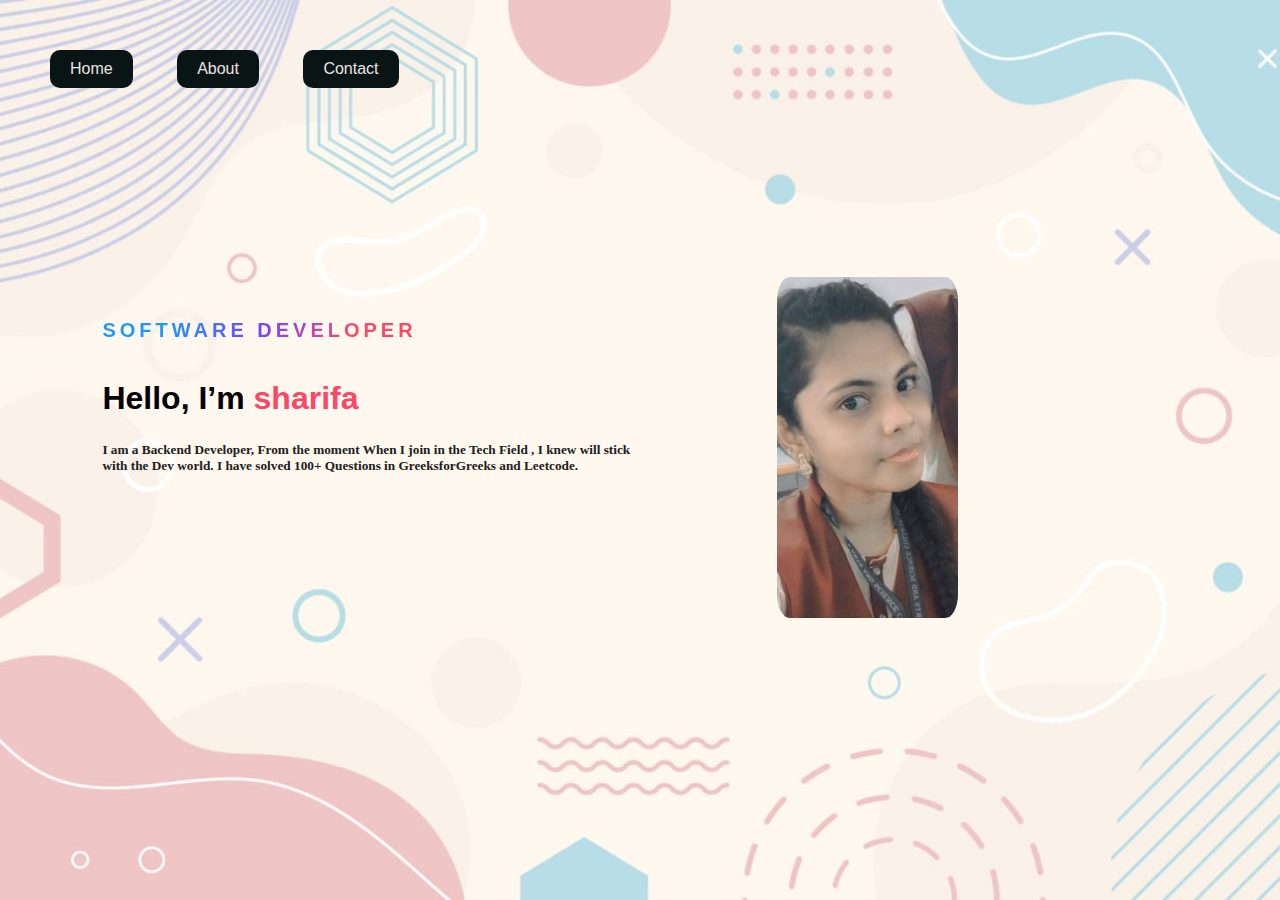
<file: 01-portfolio/index.html>
<!DOCTYPE html>
<html lang="en">
<head>
    <meta charset="UTF-8">
    <meta http-equiv="X-UA-Compatible" content="IE=edge">
    <meta name="viewport" content="width=device-width, initial-scale=1.0">
    <title>portfilo</title>
    <link rel="stylesheet" href="style.css">
</head>
<body>
    <div class="first">
        <nav>
            <ul>
                <li><a href="index.html">Home</a></li>
                <li><a href="about.html">About</a></li>
                <li><a href="contact.html">Contact</a></li>
            </ul>
        </nav>
        <div class="content">
            <h2><span class="title">Software Developer</span></h2><br>
            <h1>Hello, I’m <span>sharifa</span></h1>
            <h5><p>
                I am a Backend Developer,
                From the moment When I join in the Tech Field ,
                I knew will stick with the Dev world.
                I have solved 100+ Questions in GreeksforGreeks and Leetcode.
            </p></h5>
            <img src="images/pro.jpg" alt="profile" class="dp">
          </div>
    </div>
</body>
</html>
</file>
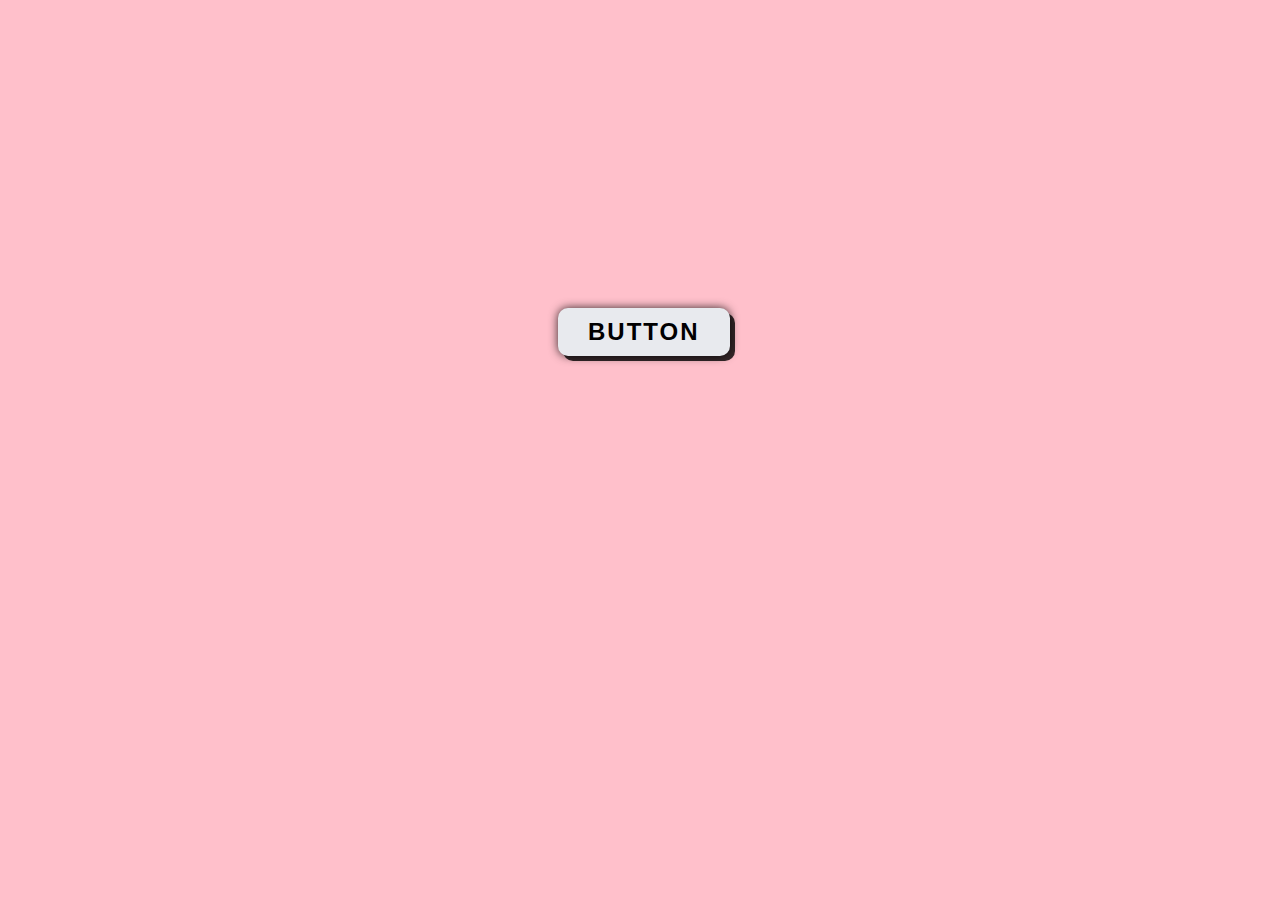
<file: color Generatot/index.html>
<!DOCTYPE html>
<html lang="en">

<head>
    <meta charset="UTF-8">
    <meta http-equiv="X-UA-Compatible" content="IE=edge">
    <meta name="viewport" content="width=device-width, initial-scale=1.0">
    <title>color</title>
    <link rel="stylesheet" href="style.css">
</head>

<body>
    <button class="btn">Button</button>
    <script src="main.js"></script>
</body>

</html>
</file>
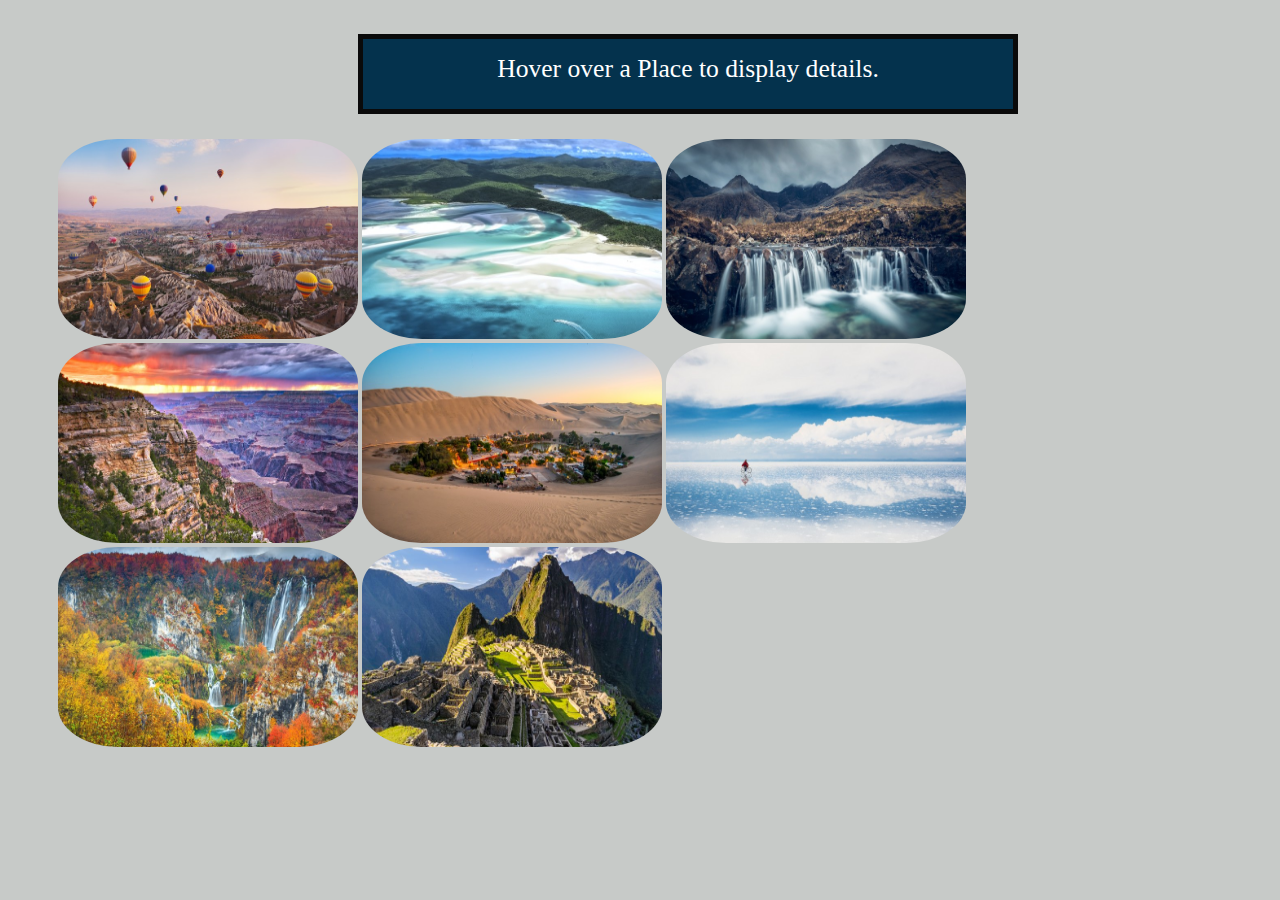
<file: photo Details/index.html>
<!DOCTYPE html>
<html lang="en">
<head>
    <meta charset="UTF-8">
    <meta http-equiv="X-UA-Compatible" content="IE=edge">
    <meta name="viewport" content="width=device-width, initial-scale=1.0">
    <link rel="stylesheet" href="style.css">
    <script src="main.js"></script>
    <title>Photo Details</title>
</head>
<body>
    <div class="content">
        <p id="pic">Hover over a Place to display details.</p>
        <img alt="Cappadocia " src="places/cappadocia.jpg" onmouseover="display(this)" onmouseout="revert()">
        <img alt="Whitehaven Beach " src="places/whitehaven.jpg" onmouseover="display(this)" onmouseout="revert()">
        <img alt="Fairy Pools " src="places/fairypool.jpg" onmouseover="display(this)" onmouseout="revert()">
        <img alt="Grand Canyon National Park" src="places/nationalpark.jpg" onmouseover="display(this)" onmouseout="revert()">
        <img alt="Huacachina village " src="places/huacachina.jpg" onmouseover="display(this)" onmouseout="revert()">
        <img alt="Salar de Uyuni" src="places/salar.jpg" onmouseover="display(this)" onmouseout="revert()">
        <img alt="The Plitvice Lakes National Park" src="places/plitvice.jpg" onmouseover="display(this)" onmouseout="revert()">
        <img alt="Machu Picchu" src="places/machupicchu.jpg" onmouseover="display(this)" onmouseout="revert()">
    </div>
</body>
</html>
</file>
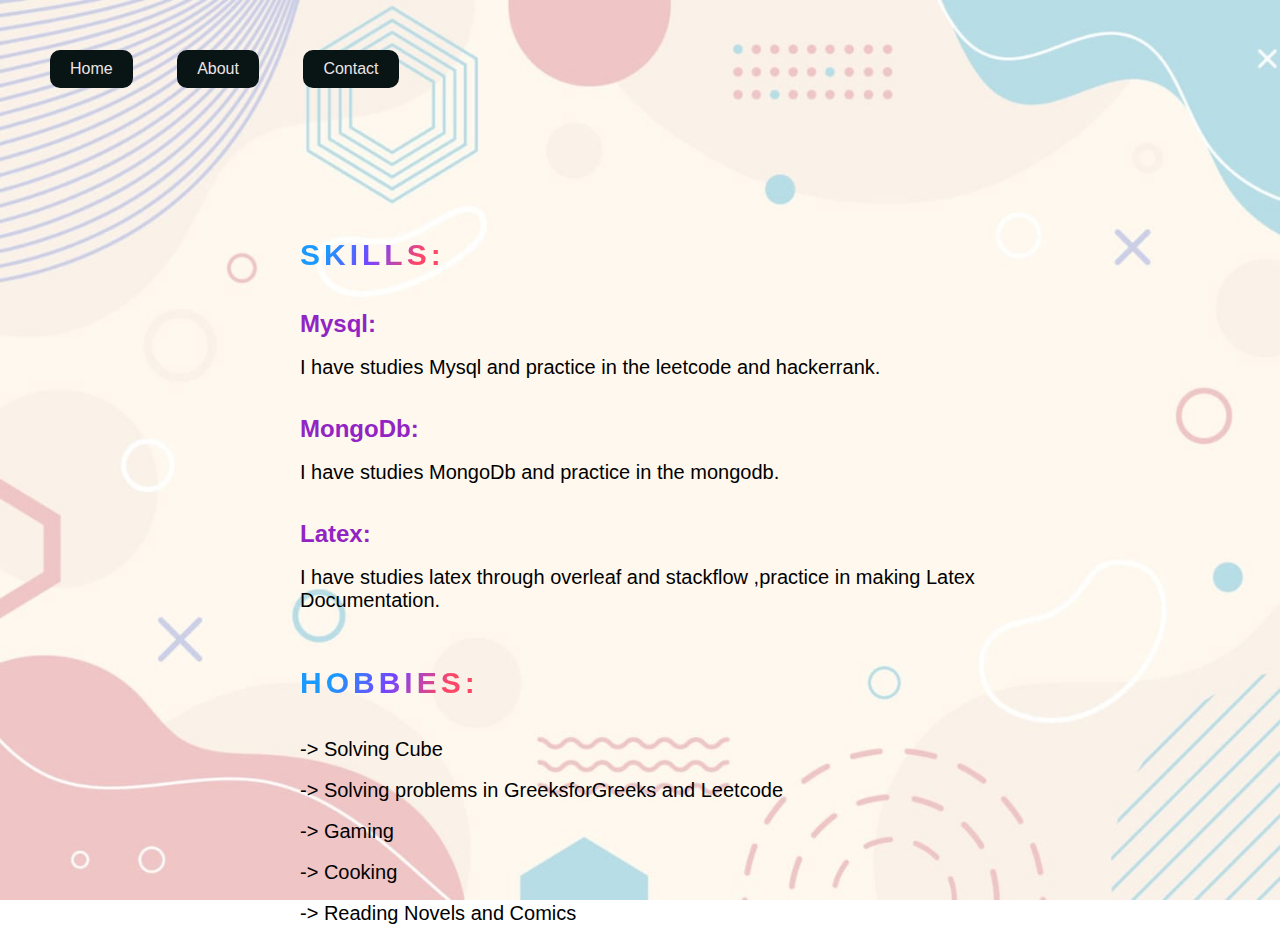
<file: 01-portfolio/about.html>
<!DOCTYPE html>
<html lang="en">
<head>
    <meta charset="UTF-8">
    <meta http-equiv="X-UA-Compatible" content="IE=edge">
    <meta name="viewport" content="width=device-width, initial-scale=1.0">
    <title>portfilo</title>
    <link rel="stylesheet" href="style.css">
    <link rel="stylesheet" href="style2.css">
</head>
<body>
    <div class="first">
        <nav>
            <ul>
                <li><a href="index.html">Home</a></li>
                <li><a href="about.html">About</a></li>
                <li><a href="contact.html">Contact</a></li>
            </ul>
        </nav>
        <div class="second">
            <h2><span class="title">Skills:</span></h2><br>
            <h2><span>Mysql:</span></h2><br>
            <p>
                I have studies Mysql and practice in the leetcode and hackerrank.
            </p><br><br>
            <h2><span>MongoDb:</span></h2><br>
            <p>
                I have studies MongoDb and practice in the mongodb.
            </p><br><br>
            <h2><span>Latex:</span></h2><br>
            <p>
                I have studies latex through overleaf and stackflow ,practice in making Latex Documentation.
            </p><br><br><br>
            <h2><span class="title">Hobbies:</span></h2><br>
            <p>-> Solving Cube</p><br>
            <p>-> Solving problems in GreeksforGreeks and Leetcode</p><br>
            <p>-> Gaming</p><br>
            <p>-> Cooking</p><br>
            <p>-> Reading Novels and Comics</p><br>
        </div>
    </div>
</body>
</html>
</file>
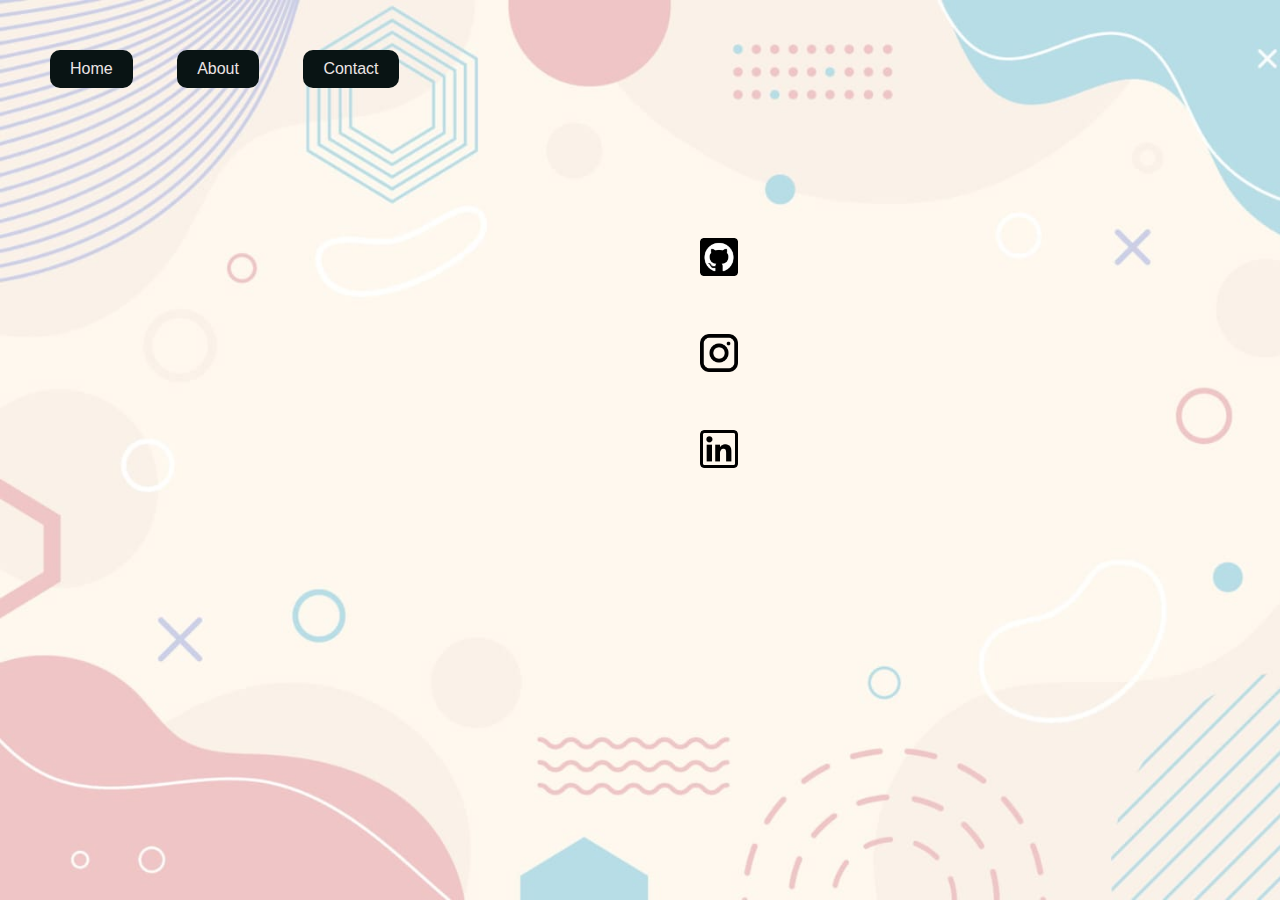
<file: 01-portfolio/contact.html>
<!DOCTYPE html>
<html lang="en">
<head>
    <meta charset="UTF-8">
    <meta http-equiv="X-UA-Compatible" content="IE=edge">
    <meta name="viewport" content="width=device-width, initial-scale=1.0">
    <title>portfilo</title>
    <link rel="stylesheet" href="style.css">
    <link rel="stylesheet" href="style2.css">
</head>
<body>
    <div class="first">
        <nav>
            <ul>
                <li><a href="index.html">Home</a></li>
                <li><a href="about.html">About</a></li>
                <li><a href="contact.html">Contact</a></li>
            </ul>
        </nav>
        <div class="third">
            <a href="https://github.com/Sharifa26" target="_blank"><img
                class="img" src="images/git.png"></a>
            <br><br><br><br>
            <a href="https://instagram.com/sharifa__26?igshid=ZDdkNTZiNTM=" target="_blank"><img class="img" src="images/instaIcon.png"></a>
            <br><br><br><br>
            <a href="https://www.linkedin.com/in/sharifa-shaikh-566a481a8/" target="_blank"><img class="img" src="images/linkedin.png"></a>
            <br><br><br><br>
            <a href="" target="_blank"></a>
        </div>
    </div>
</body>
</html>
</file>
<file: 01-portfolio/style.css>
* {
    margin: 0;
    padding: 0;
    box-sizing: border-box;
    font-family: "Poppins", sans-serif;
  }

  .first {
    width: 100%;
    height: 100vh;
    background: url(images/back.jpg);
    background-size: cover;
  }

  nav {
    display: flex;
    align-items: center;
    justify-content: space-between;
    padding: 30px;
  }

  nav ul li {
    list-style: none;
    display: inline-block;
    padding: 10px 20px;
    margin: 20px;
    background-color: rgb(9, 20, 20);
    border-radius: 10px;
  }

  nav ul li a {
    text-decoration: none;
    color: rgb(236, 228, 228);
    font-size: 16px;
    position: relative;
    padding: 5px 0;
  }

  nav ul li:hover {
    background-color: rgb(106, 128, 128);
  }

  .content {
    position: absolute;
    top: 35%;
    left: 8%;
  }
  .content p {
    width: 55%;
    color: #202020;
    margin-top: 25px;
    margin-bottom: 30px;
    font-family: 'MV Boli';
  }

  .content h1 span {
    color: #fd4766;
  }

  .content .title {
    color: #0a0a0a;
    font-size: 20px;
    text-transform: uppercase;
    letter-spacing: 4px;
    display: inline-block;
    margin-bottom: 20px;
    background: linear-gradient(
      120deg,
      #1c99fe 20.69%,
      #7644ff 50.19%,
      #fd4766 79.69%
    );
    -webkit-background-clip: text;
    -webkit-text-fill-color: transparent;
  }

  .dp {
    width: 18%;
    position: absolute;
    top: -20%;
    right: 15%;
    border-radius: 7%;
  }

  .second{
    margin-top: 100px;
    margin-left: 300px;
    margin-right:300px;
  }
</file>
<file: color Generatot/style.css>
.btn {
    margin: 300px 550px;
    outline: none;
    border: none;
    text-transform: uppercase;
    letter-spacing: 2px;
    font-size: 24px;
    background-color: rgb(232, 234, 238);
    padding: 10px 30px;
    border-radius: 10px;
    font-weight: bold;
    color: black;
    cursor: pointer;
    box-shadow: 5px 5px 0 rgba(0, 0, 0, 0.8), 0px 0px 10px rgba(0, 0, 0, 0.8);

}

.btn:active {
    outline: none;
    position: relative;
    top: 10px;
    left: 2px;
    box-shadow: none;
}
</file>
<file: photo Details/style.css>
body {
    display: flex;
    align-items: center;
    background-color: rgb(199, 202, 200)
}

.content {
    align-items: center;
    margin-left: 50px;
    margin-right: 50px;
    position: relative;
}


#pic {
    margin-left: 300px;
    width: 650px;
    height: 70px;
    border:5px solid rgb(10, 10, 10);
    background-color: rgb(4, 50, 77);
    background-repeat: no-repeat;
    color:white;
    background-size: 100%;
    font-family: Didot;
    font-size: 160%;
    line-height: 60px;
    text-align: center;
}

img {
    width: 300px;
    height: 200px;
    border-radius: 20%;
}
</file>
<file: 01-portfolio/style2.css>
* {
    margin: 0;
    padding: 0;
    box-sizing: border-box;
    font-family: "Poppins", sans-serif;
}

.second .title {
    color: #0a0a0a;
    font-size: 30px;
    text-transform: uppercase;
    letter-spacing: 4px;
    display: inline-block;
    margin-bottom: 20px;
    background: linear-gradient(
      120deg,
      #1c99fe 20.69%,
      #7644ff 50.19%,
      #fd4766 79.69%
    );
    -webkit-background-clip: text;
    -webkit-text-fill-color: transparent;
}

.second h2 span {
  color: #9124c3;
}

.second p {
  font-size: 20px;
}

.second{
  margin-top: 100px;
  margin-left: 300px;
  margin-right:300px;
}

.third{
  margin-top: 100px;
  margin-left: 500px;
  margin-right:400px;
}

.third a {
  color: #e4dddd;
  text-decoration: none;
  margin-top: 20px;
  padding: 10px 200px ;
  border-radius: 10px;
  position: relative;
}
.third img {
  width: 10%;
}
</file>
